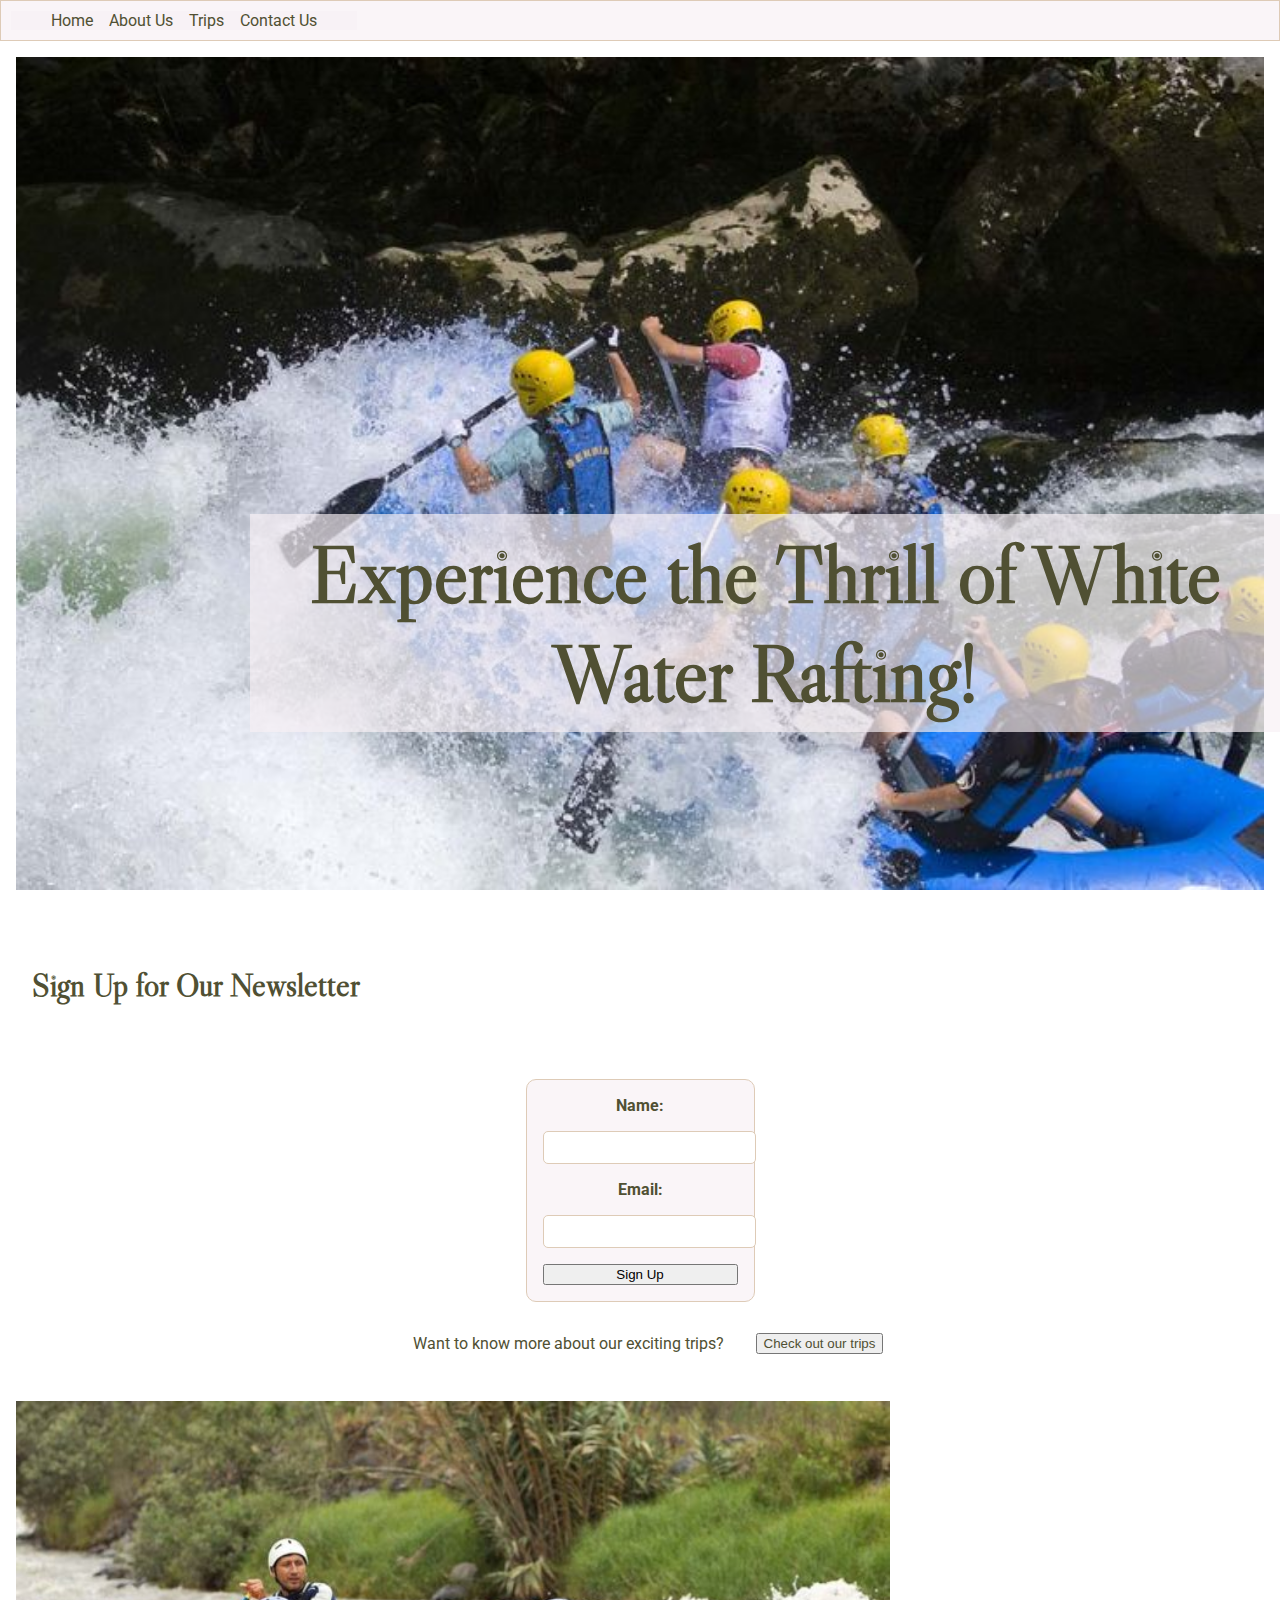
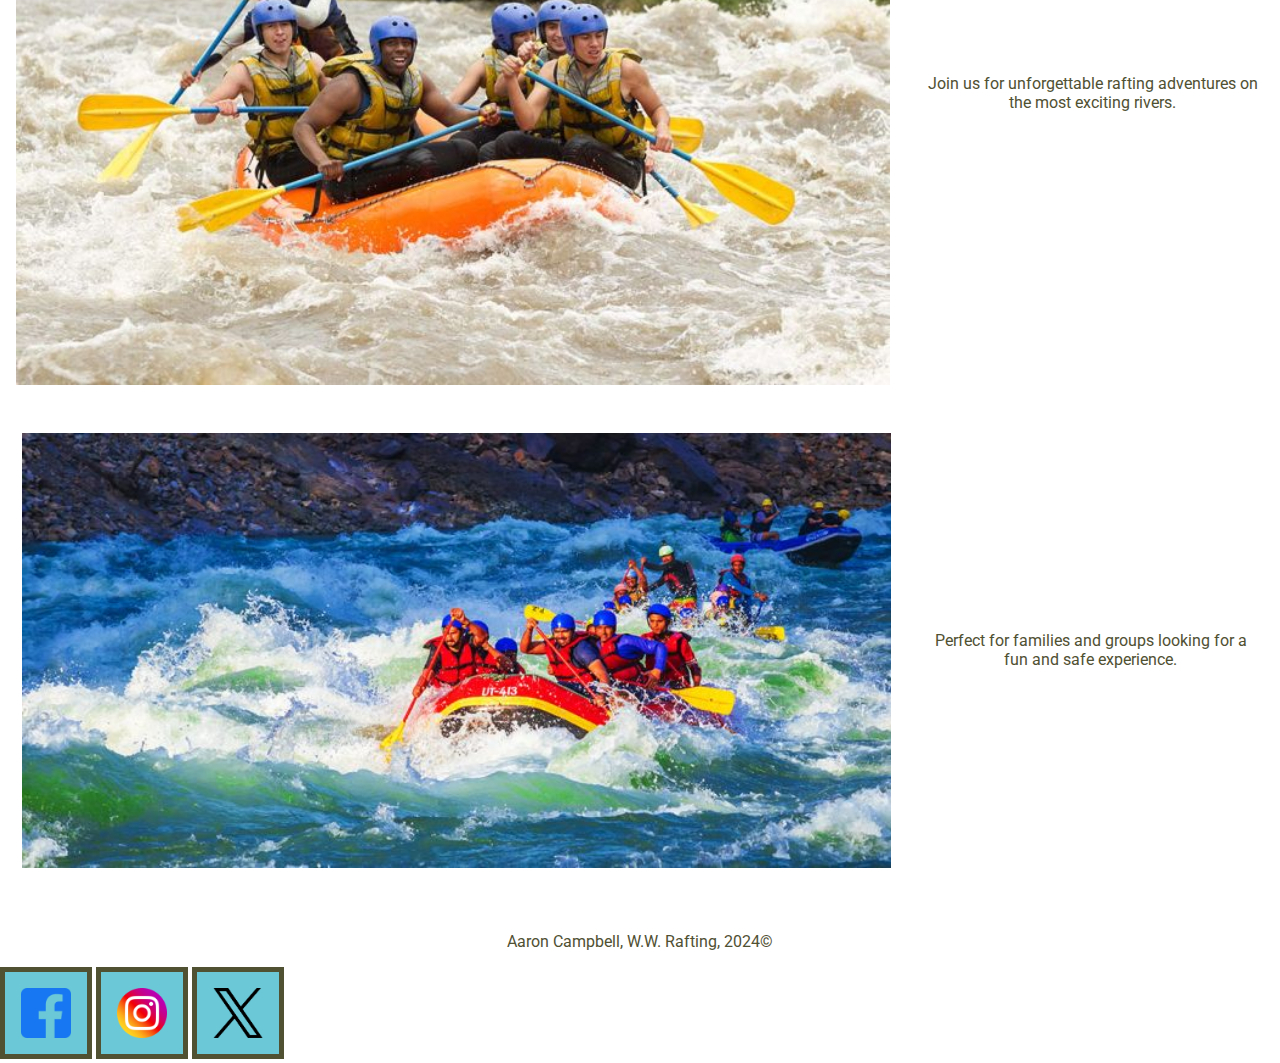
<file: index.html>
<!DOCTYPE html>
<html lang="en-US">
<head>
    <meta charset="utf-8">
    <meta name="viewport" content="width=device-width, initial-scale=1.0">
    <title>W.W. Rafting</title>
    <meta name="description" content="Welcome to our home page">
    <link rel="stylesheet" href="wwr/styles/rafting.css">

    <link rel="preconnect" href="https://fonts.googleapis.com">
    <link rel="preconnect" href="https://fonts.gstatic.com" crossorigin>
    <link href="https://fonts.googleapis.com/css2?family=Roboto:wght@500&display=swap" rel="stylesheet">

    <link rel="preconnect" href="https://fonts.googleapis.com">
    <link rel="preconnect" href="https://fonts.gstatic.com" crossorigin>
    <link href="https://fonts.googleapis.com/css2?family=Libre+Caslon+Display&display=swap" rel="stylesheet">
</head>
<body>
    <header>
        <nav>
            <a href="index.html">Home</a>
            <a href="wwr/about.html">About Us</a>
            <a href="wwr/trips.html">Trips</a>
            <a href="wwr/contact.html">Contact Us</a>
        </nav>
    </header>
    <main>
        <section class="hero">
            <img src="wwr/images/background.jpg" alt="W.W. Rafting" class="full-width">
            <h1>Experience the Thrill of White Water Rafting!</h1>
        </section>
        <section class="hero">
            <h2>Sign Up for Our Newsletter</h2>
            <form action="#" method="post">
                <label for="name">Name:</label>
                <input type="text" id="name" name="name" required>
                <label for="email">Email:</label>
                <input type="email" id="email" name="email" required>
                <button type="submit">Sign Up</button>
            </form>
        </section>
        <section class="hero">
            <p>Want to know more about our exciting trips?</p>
            <button type="menu"><a href="wwr/trips.html" class="hero">Check out our trips</a></button>
        </section>
        <section class="hero">
            <div class="hero">
                <img src="wwr/images/rafting4.jpg" alt="Rafting Adventure">
                <p>Join us for unforgettable rafting adventures on the most exciting rivers.</p>
            </div>
            <div class="hero">
                <img src="wwr/images/rafting5.jpg" alt="Family Rafting">
                <p>Perfect for families and groups looking for a fun and safe experience.</p>
            </div>
        </section>
    </main>
    <footer>
        <p>Aaron Campbell, W.W. Rafting, 2024&copy;</p>
        <nav>
            <a href="facebook.com">
                <img src="wwr/images/facebooklogo.png" alt="Facebook">
            </a>
            <a href="instagram.com">
                <img src="wwr/images/instalogo.png" alt="Instagram">
            </a>
            <a href="x.com">
                <img src="wwr/images/xlogo.png" alt="X">
            </a>
        </nav>
    </footer>
</body>
</html>
</file>
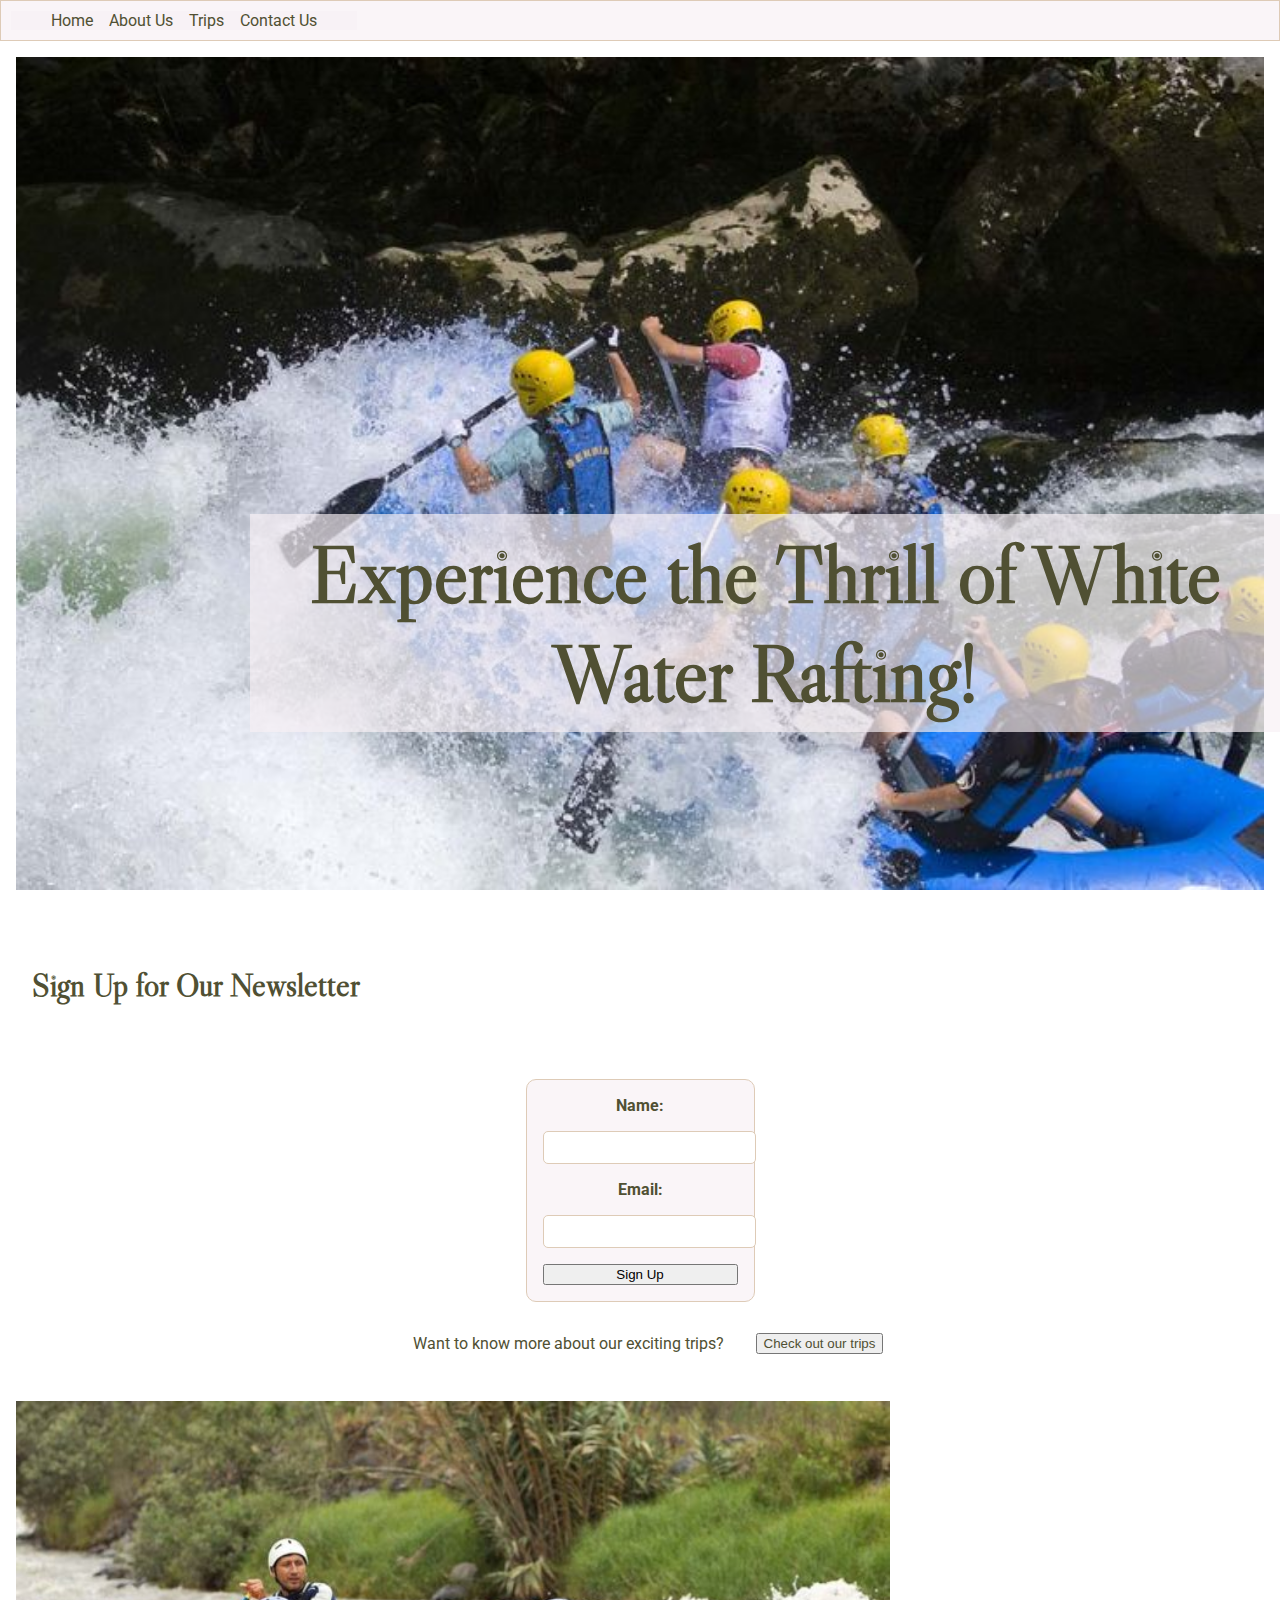
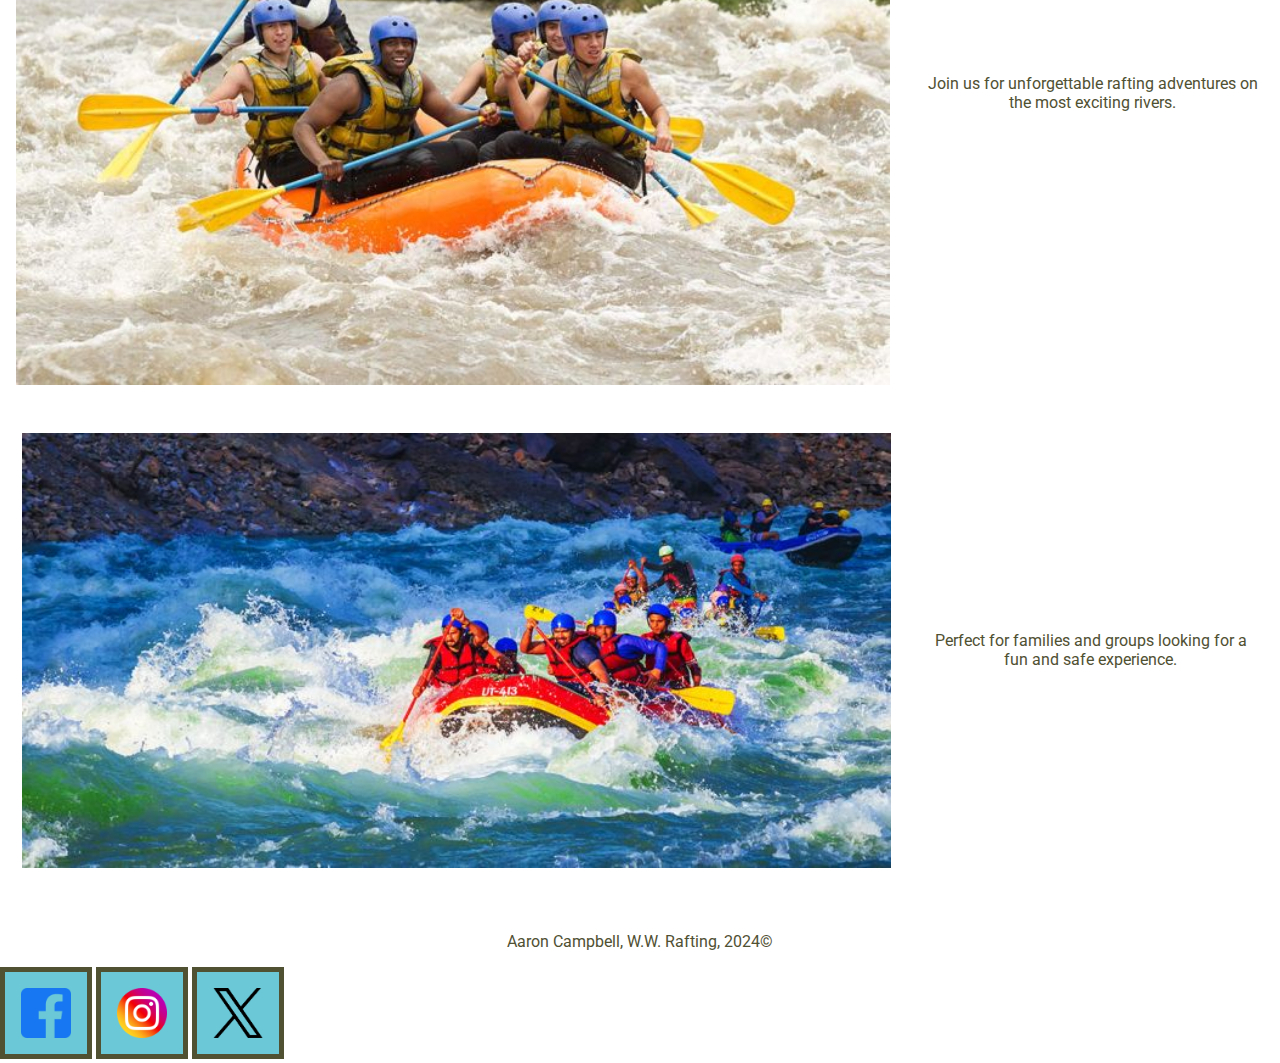
<file: wwr/index.html>
<!DOCTYPE html>
<html lang="en-US">
<head>
    <meta charset="utf-8">
    <meta name="viewport" content="width=device-width, initial-scale=1.0">
    <title>W.W. Rafting</title>
    <meta name="description" content="Welcome to our home page">
    <link rel="stylesheet" href="styles/rafting.css">

    <link rel="preconnect" href="https://fonts.googleapis.com">
    <link rel="preconnect" href="https://fonts.gstatic.com" crossorigin>
    <link href="https://fonts.googleapis.com/css2?family=Roboto:wght@500&display=swap" rel="stylesheet">

    <link rel="preconnect" href="https://fonts.googleapis.com">
    <link rel="preconnect" href="https://fonts.gstatic.com" crossorigin>
    <link href="https://fonts.googleapis.com/css2?family=Libre+Caslon+Display&display=swap" rel="stylesheet">
</head>
<body>
    <header>
        <nav>
            <a href="index.html">Home</a>
            <a href="about.html">About Us</a>
            <a href="trips.html">Trips</a>
            <a href="contact.html">Contact Us</a>
        </nav>
    </header>
    <main>
        <section class="hero">
            <img src="images/background.jpg" alt="W.W. Rafting" class="full-width">
            <h1>Experience the Thrill of White Water Rafting!</h1>
        </section>
        <section class="hero">
            <h2>Sign Up for Our Newsletter</h2>
            <form action="#" method="post">
                <label for="name">Name:</label>
                <input type="text" id="name" name="name" required>
                <label for="email">Email:</label>
                <input type="email" id="email" name="email" required>
                <button type="submit">Sign Up</button>
            </form>
        </section>
        <section class="hero">
            <p>Want to know more about our exciting trips?</p>
            <button type="menu"><a href="trips.html" class="hero">Check out our trips</a></button>
        </section>
        <section class="hero">
            <div class="hero">
                <img src="images/rafting4.jpg" alt="Rafting Adventure">
                <p>Join us for unforgettable rafting adventures on the most exciting rivers.</p>
            </div>
            <div class="hero">
                <img src="images/rafting5.jpg" alt="Family Rafting">
                <p>Perfect for families and groups looking for a fun and safe experience.</p>
            </div>
        </section>
    </main>
    <footer>
        <p>Aaron Campbell, W.W. Rafting, 2024&copy;</p>
        <nav>
            <a href="facebook.com">
                <img src="images/facebooklogo.png" alt="Facebook">
            </a>
            <a href="instagram.com">
                <img src="images/instalogo.png" alt="Instagram">
            </a>
            <a href="x.com">
                <img src="images/xlogo.png" alt="X">
            </a>
        </nav>
    </footer>
</body>
</html>
</file>
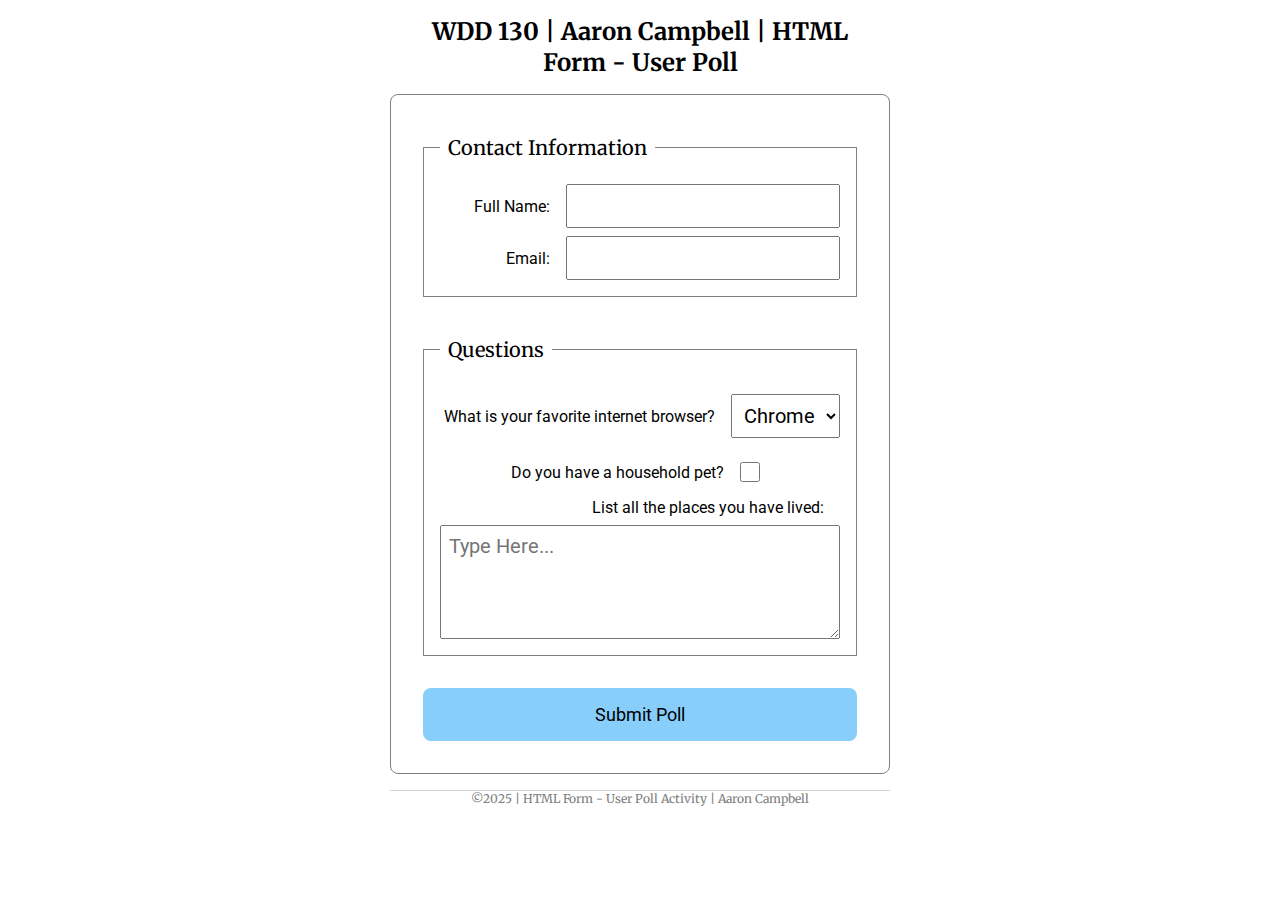
<file: week05/poll-form.html>
<!DOCTYPE html>
<html lang="en-US">
<head>
    <meta charset="UTF-8">
    <meta name="viewport" content="width=device-width, initial-scale=1.0">
    <title>WDD 130 | HTML Form - User Poll</title>
    <link rel="stylesheet" href="styles/poll-form.css">
    <link rel="preconnect" href="https://fonts.googleapis.com">
    <link rel="preconnect" href="https://fonts.gstatic.com" crossorigin>
    <link href="https://fonts.googleapis.com/css2?family=Merriweather:wght@400;700&family=Roboto:wght@400;700&display=swap" rel="stylesheet">
</head>
<body>
    <header>
        <h1>WDD 130 | Aaron Campbell | HTML Form - User Poll</h1>
    </header>
<main>
    <form>
        <fieldset>
            <legend>Contact Information</legend>
            <div class="form-item column2">
            <label for="fullname">Full Name:</label>
            <input type="text" id="fullname" name="fullname">
            </div>
            <div class="form-item column2">
            <label for="useremail">Email:</label>
            <input type="email" id="useremail" name="useremail">
            </div>
        </fieldset>
        <fieldset>
            <legend>Questions</legend>
            <div class="form-item column1">
            <label for="browser">What is your favorite internet browser?</label>
            <select name="browser" id="browser">
                <option value="chrome">Chrome</option>
                <option value="firefox">Firefox</option>
                <option value="safari">Safari</option>
                <option value="edge">Edge</option>
                <option value="brave">Brave</option>
                <option value="Other">Other</option>
            </select>
            </div>
            <div class="form-item column1">
            <label for="pet">Do you have a household pet?</label>
            <input type="checkbox" id="pet" name="pet">
            </div>
            <label for="feedback">List all the places you have lived:</label>
            <textarea name="feedback" id="feedback" rows="4" placeholder="Type Here..."></textarea>
        </fieldset>
        <button type="submit">Submit Poll</button>
    </form>
</main>
<footer>
    <p>&copy;2025 | HTML Form - User Poll Activity | Aaron Campbell</p>
</footer>
</body>
</html>
</file>
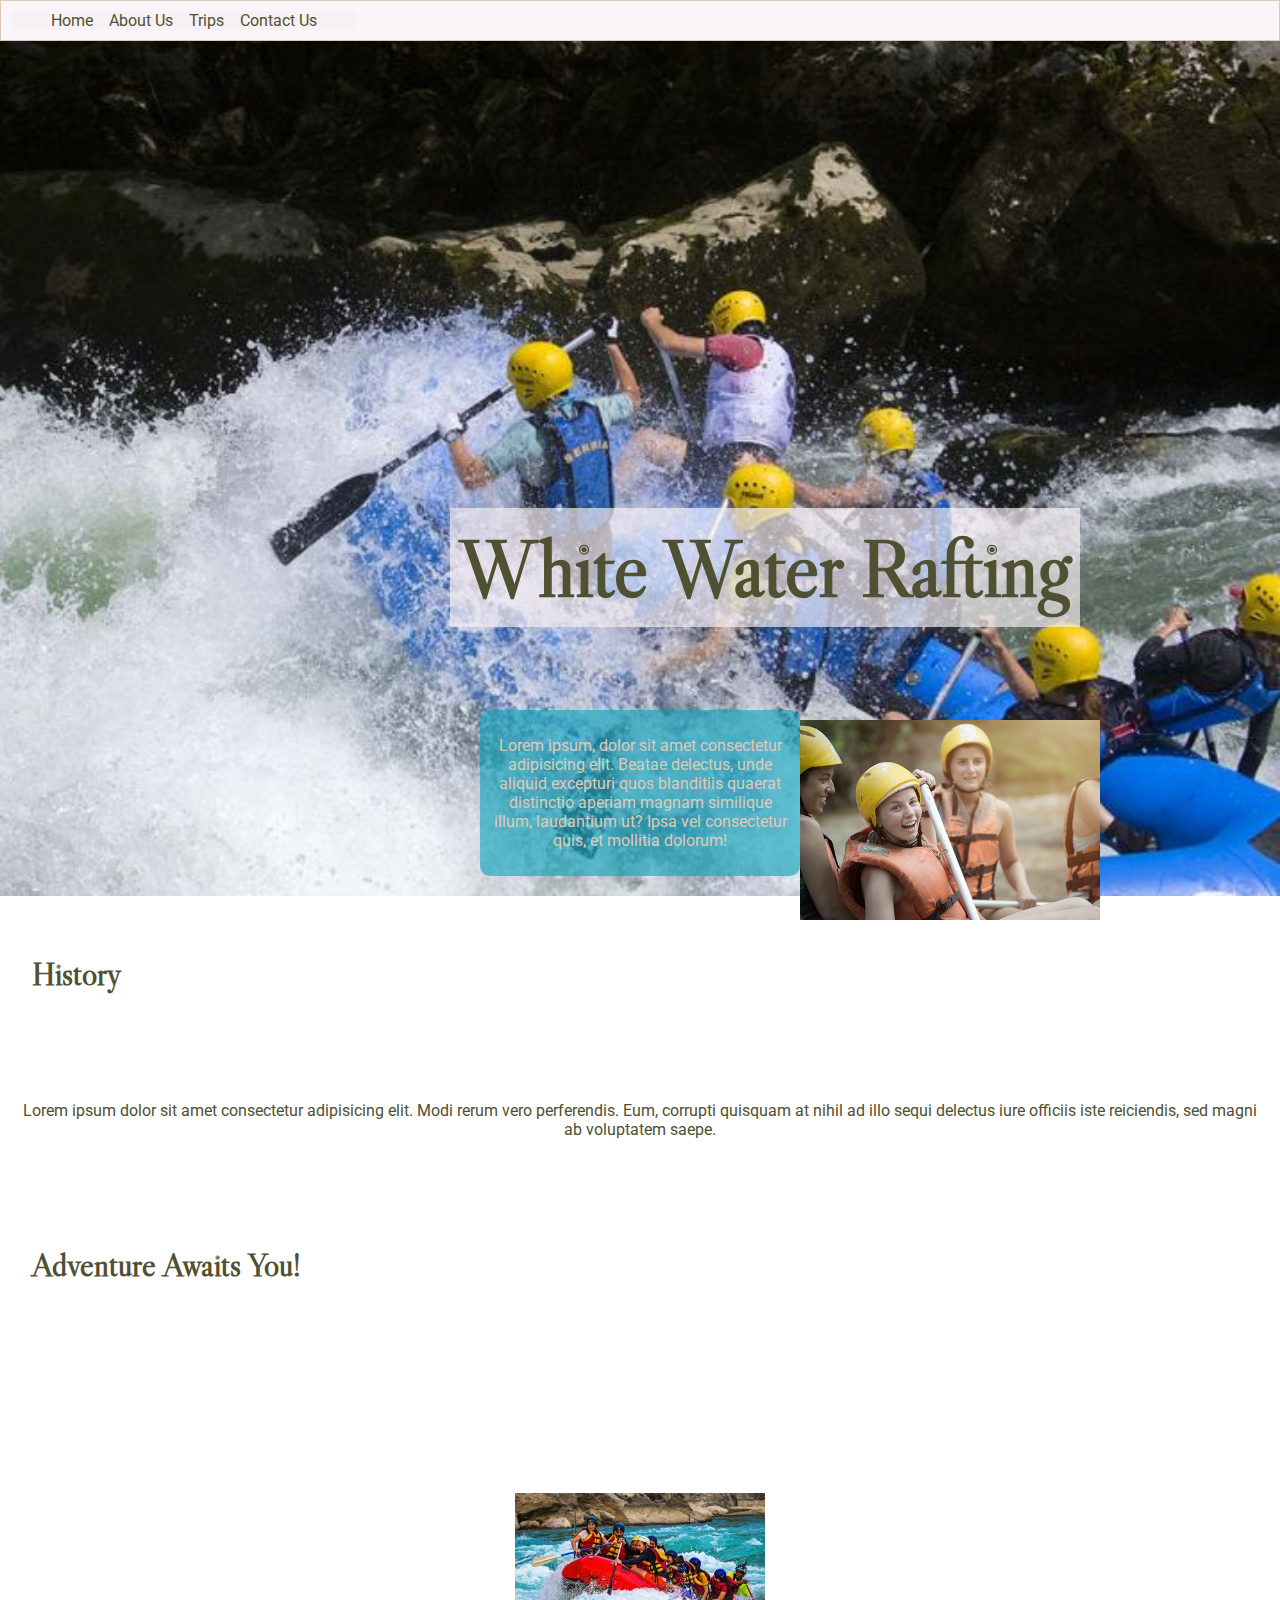
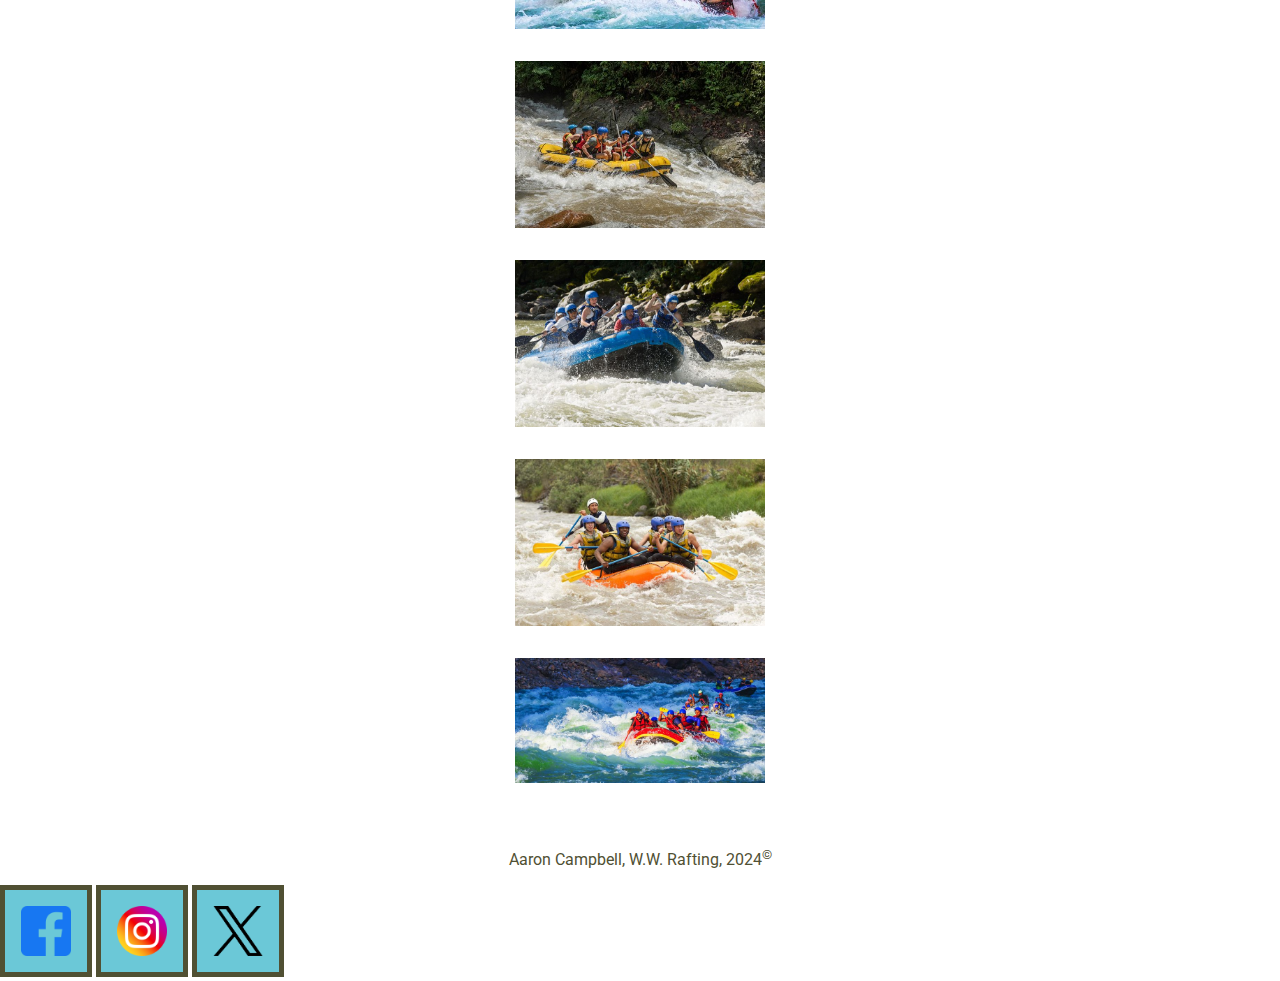
<file: wwr/about.html>
<!DOCTYPE html>
<html lang="en-US">
    <head>
        <meta charset="UTF-8">
        <meta name="viewport" content="width=device-width, initial-scale=1.0">
        <title>About Us</title>
        <meta name="description" content="Who are we and what is our goal?">
        <link rel="stylesheet" href="styles/rafting.css">

        <link rel="preconnect" href="https://fonts.googleapis.com">
        <link rel="preconnect" href="https://fonts.gstatic.com" crossorigin>
        <link href="https://fonts.googleapis.com/css2?family=Roboto:wght@500&display=swap" rel="stylesheet">

        <link rel="preconnect" href="https://fonts.googleapis.com">
        <link rel="preconnect" href="https://fonts.gstatic.com" crossorigin>
        <link href="https://fonts.googleapis.com/css2?family=Libre+Caslon+Display&display=swap" rel="stylesheet">
    </head>
    <body>
        <header>
            <nav>
                <a href="index.html">Home</a>
                <a href="about.html">About Us</a>
                <a href="trips.html">Trips</a>
                <a href="contact.html">Contact Us</a>
            </nav>
        </header>
        <main>
            <div class="hero">
                <img src="images/background.jpg" alt="background">
                <h1>White Water Rafting</h1>
                <article>
                    <img src="images/smile.png" alt="Happy Customer">
                    <p>Lorem ipsum, dolor sit amet consectetur adipisicing elit. Beatae delectus, unde aliquid excepturi quos blanditiis quaerat distinctio aperiam magnam similique illum, laudantium ut? Ipsa vel consectetur quis, et mollitia dolorum!</p>
                </article>
            </div>
            <section>
                <h2>History</h2>
                <p>Lorem ipsum dolor sit amet consectetur adipisicing elit. Modi rerum vero perferendis. Eum, corrupti quisquam at nihil ad illo sequi delectus iure officiis iste reiciendis, sed magni ab voluptatem saepe.</p>
                <h2>Adventure Awaits You!</h2>
                <h2></h2>
            </section>
            <section>
                <img src="images/rafting1.jpg" alt="Rafting 1">
            </section>
            <section>
                <img src="images/rafting2.jpg" alt="Rafting 2">
            </section>
            <section>
                <img src="images/rafting3.jpg" alt="Rafting 3">
            </section>
            <section>
                <img src="images/rafting4.jpg" alt="Rafting 4">
            </section>
            <section>
                <img src="images/rafting5.jpg" alt="Rafting 5">
            </section>
        </main>
        <footer>
            <p>Aaron Campbell, W.W. Rafting, 2024<sup>&copy;</sup></p>
            <nav>
                <a href="facebook.com">
                    <img src="images/facebooklogo.png" alt="Facebook">
                </a>
                <a href="instagram.com">
                    <img src="images/instalogo.png" alt="Instagram">
                </a>
                <a href="x.com">
                    <img src="images/xlogo.png" alt="X">
                </a>
            </nav>
        </footer>
    </body>
</html>
</file>
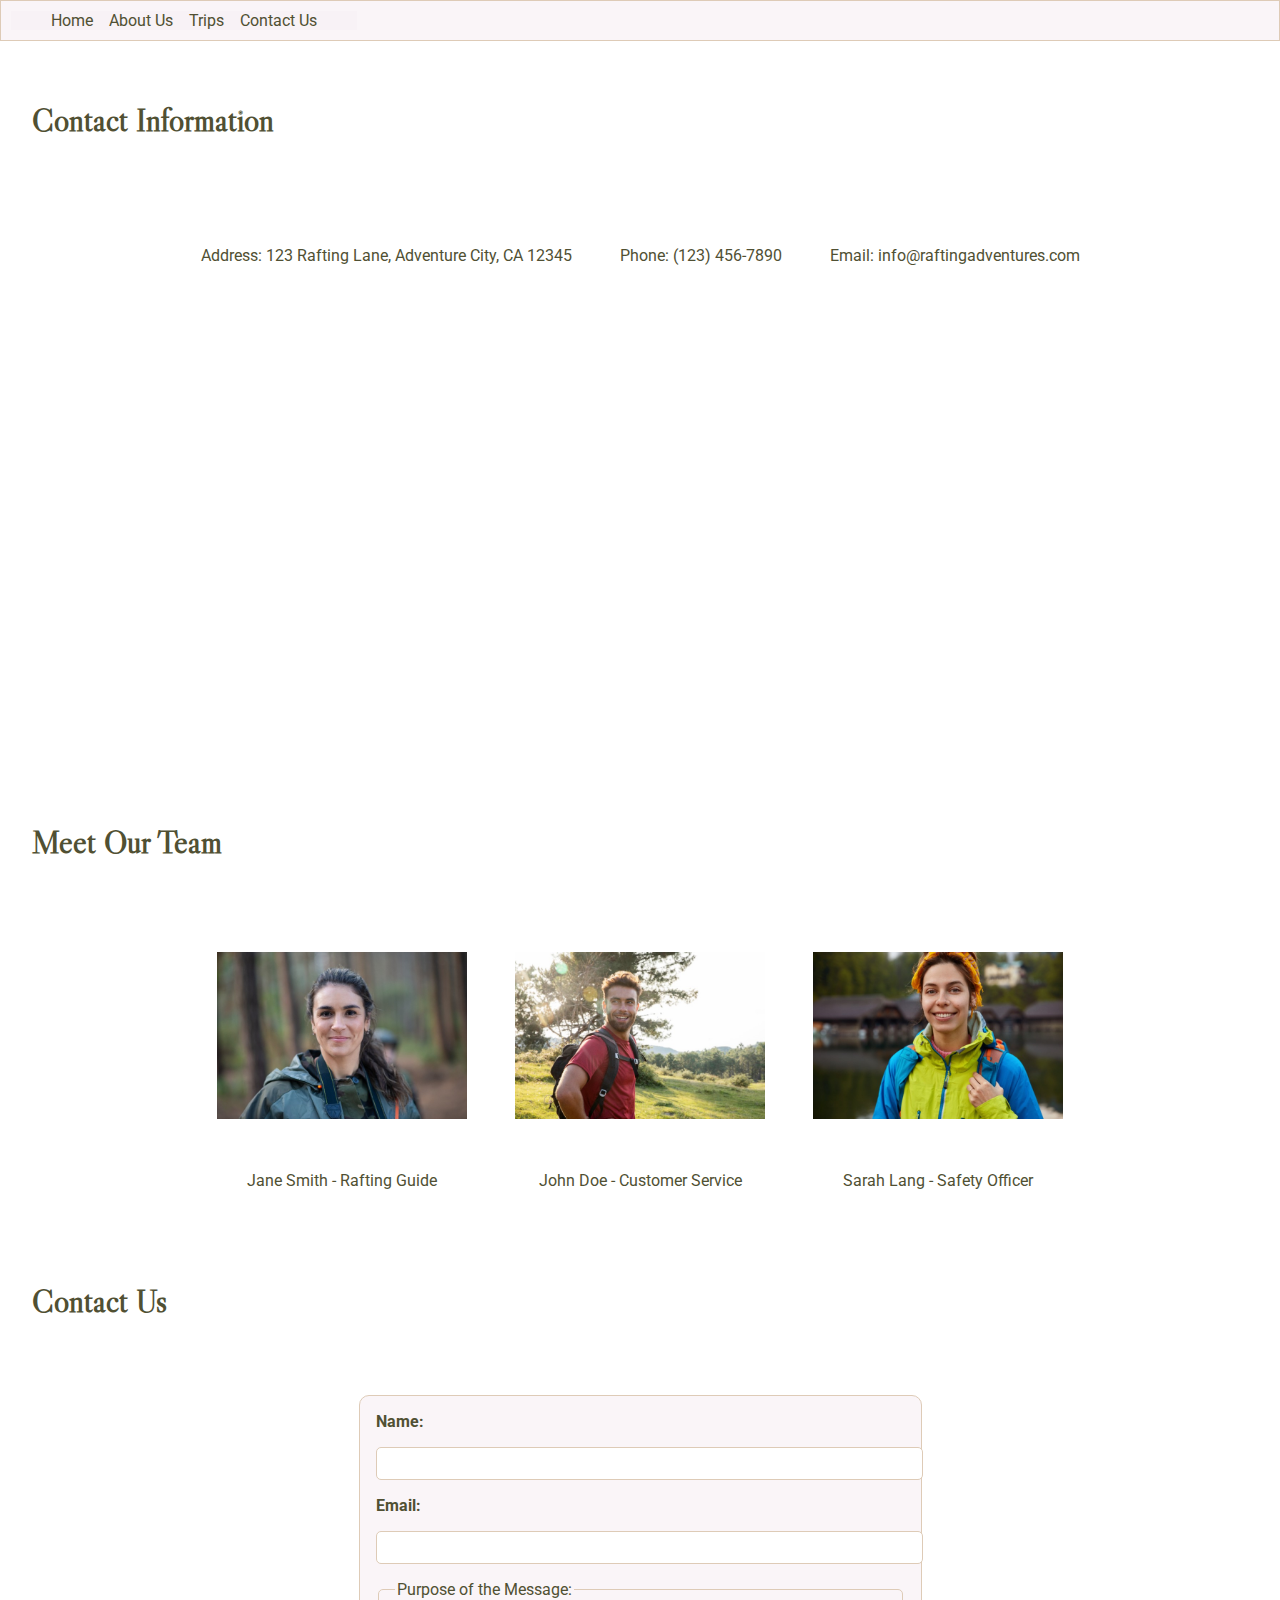
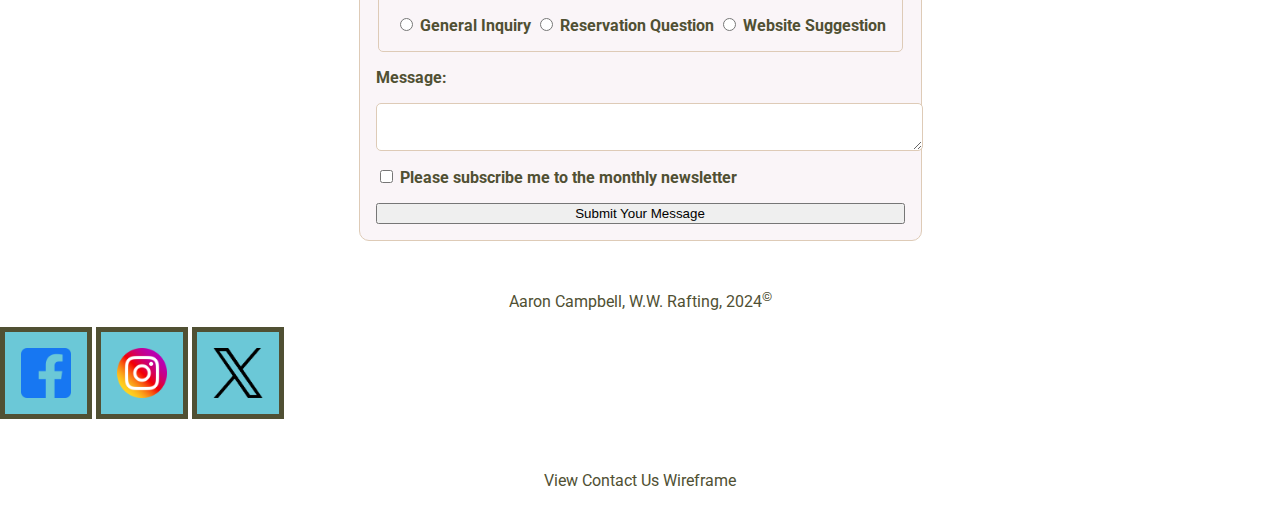
<file: wwr/contact.html>
<!DOCTYPE html>
<html lang="en-US">
    <head>
        <meta charset="UTF-8">
        <meta name="viewport" content="width=device-width, initial-scale=1.0">
        <title>Contact Us</title>
        <meta name="description" content="Contact us for help or additional information.">
        <link rel="stylesheet" href="styles/rafting.css">

        <link rel="preconnect" href="https://fonts.googleapis.com">
        <link rel="preconnect" href="https://fonts.gstatic.com" crossorigin>
        <link href="https://fonts.googleapis.com/css2?family=Roboto:wght@500&display=swap" rel="stylesheet">

        <link rel="preconnect" href="https://fonts.googleapis.com">
        <link rel="preconnect" href="https://fonts.gstatic.com" crossorigin>
        <link href="https://fonts.googleapis.com/css2?family=Libre+Caslon+Display&display=swap" rel="stylesheet">
    </head>
    <body>
        <header>
            <nav>
                <a href="index.html">Home</a>
                <a href="about.html">About Us</a>
                <a href="trips.html">Trips</a>
                <a href="contact.html">Contact Us</a>
            </nav>
        </header>
        <main>
            <section>
                <h2>Contact Information</h2>
                <p>Address: 123 Rafting Lane, Adventure City, CA 12345</p>
                <p>Phone: (123) 456-7890</p> <p>Email: info@raftingadventures.com</p>
                <iframe src="https://www.google.com/maps/embed?pb=!1m18!1m12!1m3!1d3153.835434509374!2d-122.419415484681!3d37.77492927975945!2m3!1f0!2f0!3f0!3m2!1i1024!2i768!4f13.1!3m3!1m2!1s0x8085809c5b5b5b5b%3A0x5b5b5b5b5b5b5b5b!2sAdventure%20City!5e0!3m2!1sen!2sus!4v1616161616161!5m2!1sen!2sus" width="600" height="450" style="border:0;" allowfullscreen="" loading="lazy"></iframe>
            </section>
            <section>
                <h2>Meet Our Team</h2>
                <div class="employee-profile">
                    <img src="images/employee1.jpg" alt="Employee 1">
                    <p>Jane Smith - Rafting Guide</p>
                </div>
                <div class="employee-profile">
                    <img src="images/employee2.jpg" alt="Employee 2">
                    <p>John Doe - Customer Service</p>
                </div>
                <div class="employee-profile">
                    <img src="images/employee3.jpg" alt="Employee 3">
                    <p>Sarah Lang - Safety Officer</p>
                </div>
            </section>
            <section>
                <h2>Contact Us</h2>
                <form>
                    <label for="name">Name:</label>
                    <input type="text" id="name" name="name" required>
                    <label for="email">Email:</label>
                    <input type="email" id="email" name="email" required>
                    <fieldset>
                        <legend>Purpose of the Message:</legend>
                        <label><input type="radio" name="purpose" value="general" required> General Inquiry</label>
                        <label><input type="radio" name="purpose" value="reservation" required> Reservation Question</label>
                        <label><input type="radio" name="purpose" value="suggestion" required> Website Suggestion</label>
                    </fieldset>
                    <label for="message">Message:</label>
                    <textarea id="message" name="message" required>
                    </textarea>
                    <label><input type="checkbox" name="subscribe"> Please subscribe me to the monthly newsletter</label>
                    <button type="submit">Submit Your Message</button>
                </form>
            </section>
        </main>
        <footer>
            <p>Aaron Campbell, W.W. Rafting, 2024<sup>&copy;</sup></p>
            <nav>
                <a href="facebook.com">
                    <img src="images/facebooklogo.png" alt="Facebook">
                </a>
                <a href="instagram.com">
                    <img src="images/instalogo.png" alt="Instagram">
                </a>
                <a href="x.com">
                    <img src="images/xlogo.png" alt="X">
                </a>
            </nav>
            <p><a href="https://app.moqups.com/oRqh5jWNOttZXDhbEkMiaQ4LKkp9YD70/view/page/a9a5f8d52" target="_blank">View Contact Us Wireframe</a></p>
        </footer>
    </body>
</html>
</file>
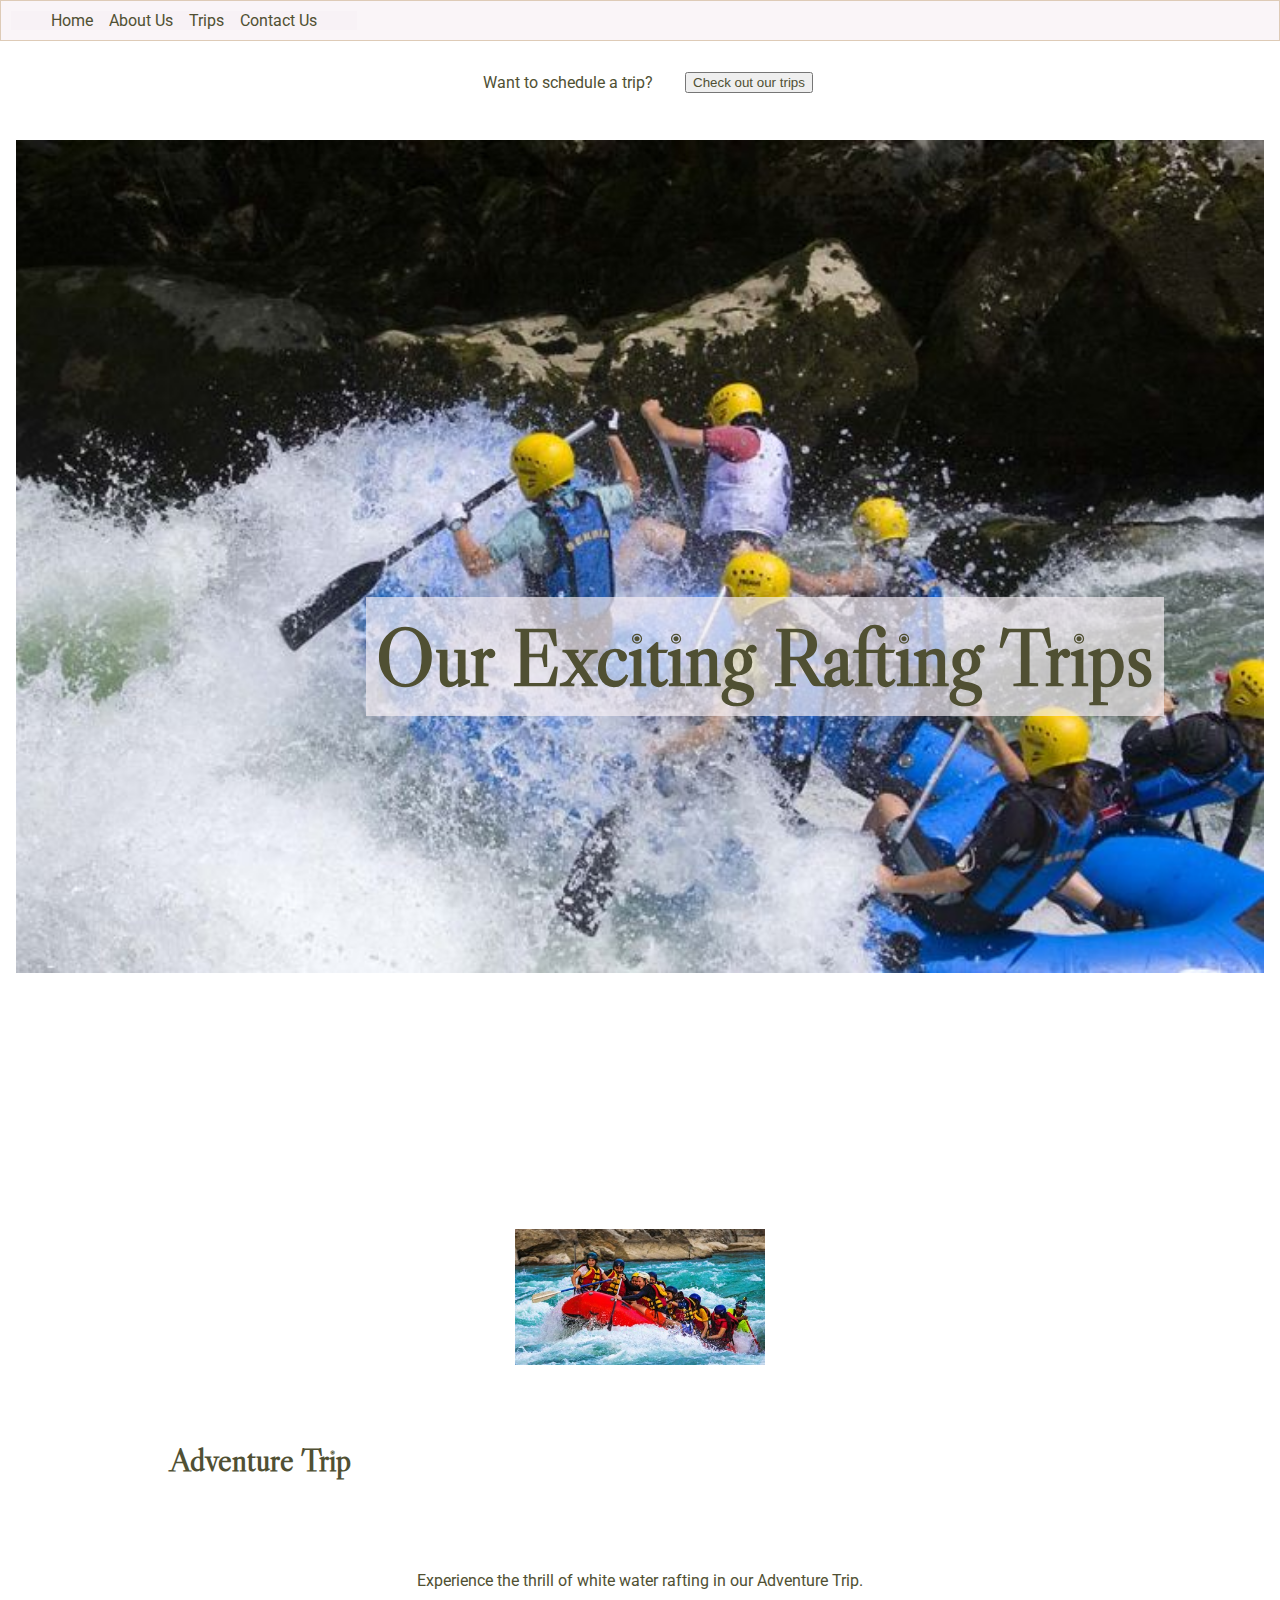
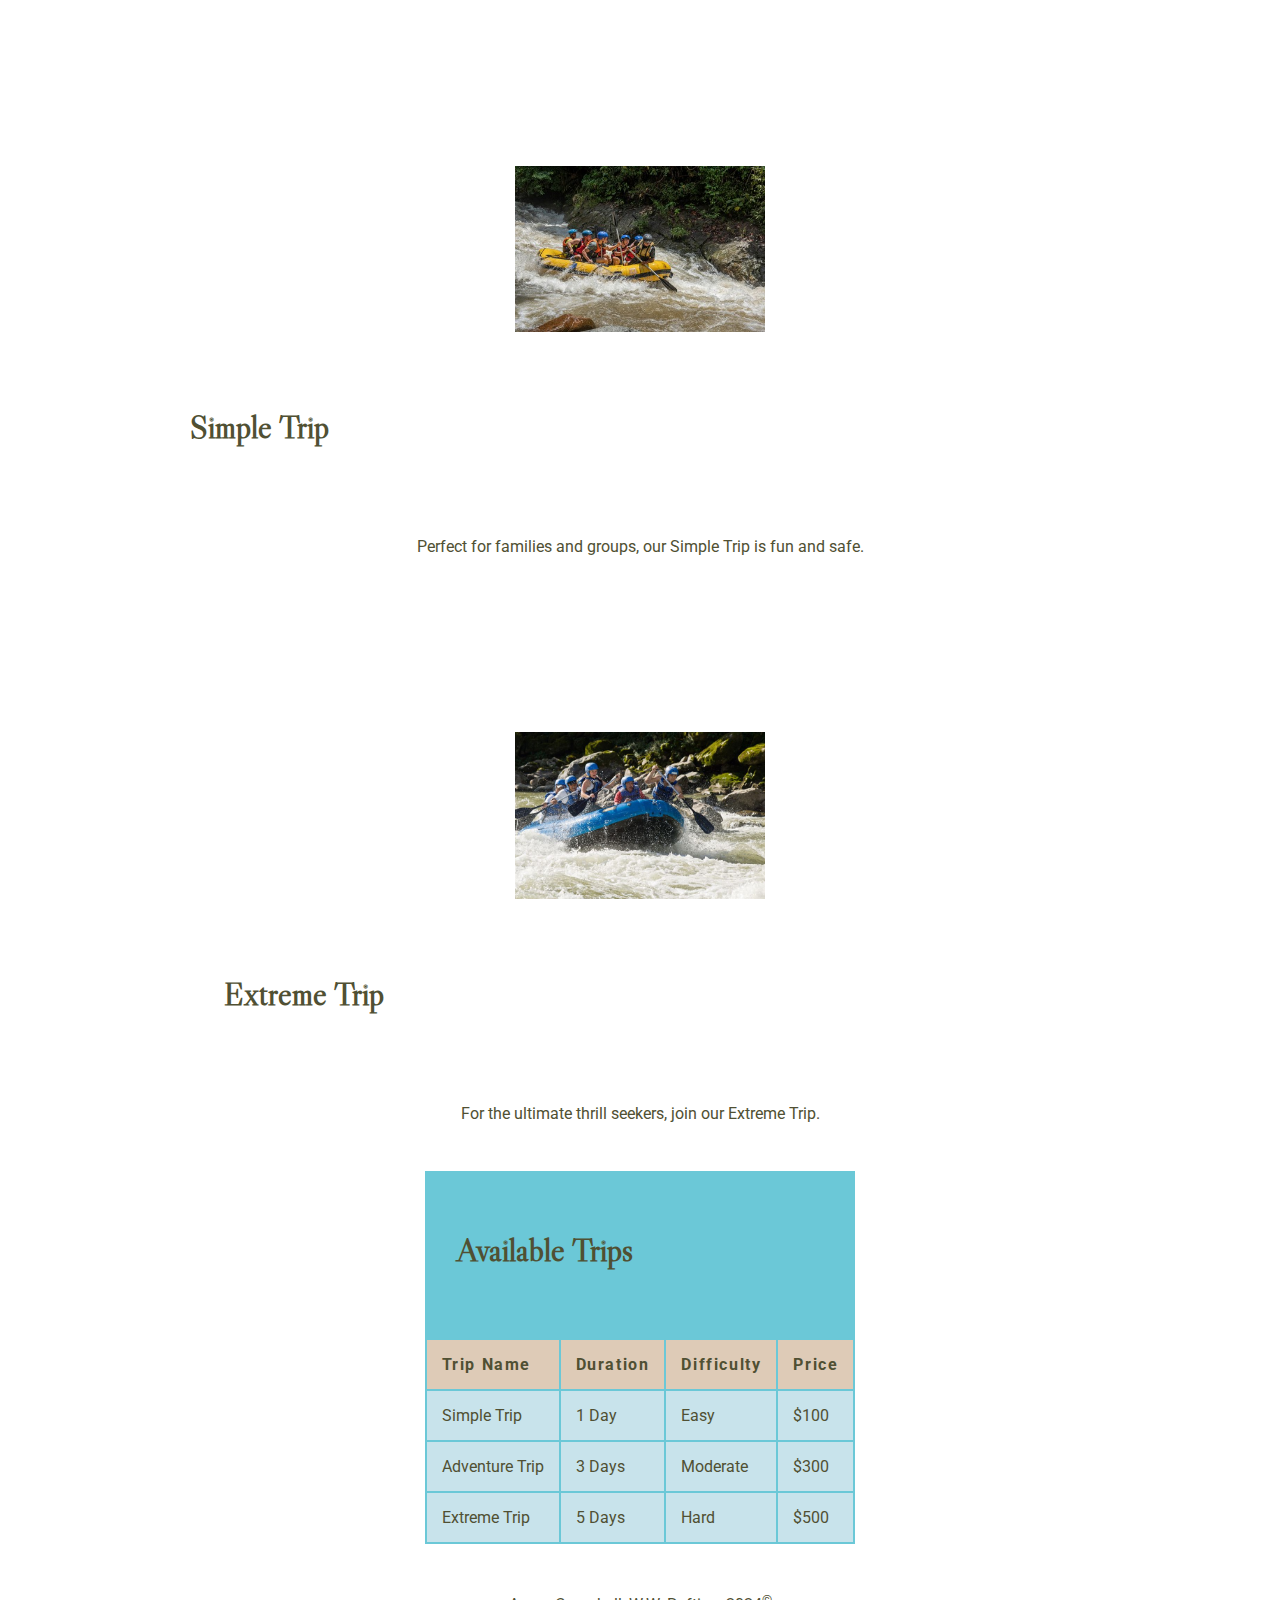
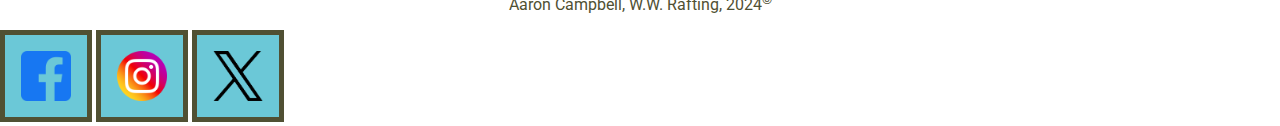
<file: wwr/trips.html>
<!DOCTYPE html>
<html lang="en-US">
    <head>
        <meta charset="UTF-8">
        <meta name="viewport" content="width=device-width, initial-scale=1.0">
        <title>Our Trips</title>
        <meta name="description" content="View our trips designed for fun.">
        <link rel="stylesheet" href="styles/rafting.css">

        <link rel="preconnect" href="https://fonts.googleapis.com">
        <link rel="preconnect" href="https://fonts.gstatic.com" crossorigin>
        <link href="https://fonts.googleapis.com/css2?family=Roboto:wght@500&display=swap" rel="stylesheet">

        <link rel="preconnect" href="https://fonts.googleapis.com">
        <link rel="preconnect" href="https://fonts.gstatic.com" crossorigin>
        <link href="https://fonts.googleapis.com/css2?family=Libre+Caslon+Display&display=swap" rel="stylesheet">
    </head>
    <body>
        <header>
            <nav>
                <a href="index.html">Home</a>
                <a href="about.html">About Us</a>
                <a href="trips.html">Trips</a>
                <a href="contact.html">Contact Us</a>
            </nav>
        </header>
        <main>
            <section class="hero">
                <p>Want to schedule a trip?</p>
                <button type="menu"><a href="contact.html" class="hero">Check out our trips</a></button>
            </section>
            <section class="hero">
                <img src="images/background.jpg" alt="Rafting Trips" class="full-width">
                <h1>Our Exciting Rafting Trips</h1>
            </section>
            <section class="trip">
                <div class="trip">
                    <img src="images/rafting1.jpg" alt="Trip 1">
                    <h2>Adventure Trip</h2>
                    <p>Experience the thrill of white water rafting in our Adventure Trip.</p>
                </div>
                <div class="trip">
                    <img src="images/rafting2.jpg" alt="Trip 2">
                    <h2>Simple Trip</h2>
                    <p>Perfect for families and groups, our Simple Trip is fun and safe.</p>
                </div>
                <div class="trip">
                    <img src="images/rafting3.jpg" alt="Trip 3">
                    <h2>Extreme Trip</h2>
                    <p>For the ultimate thrill seekers, join our Extreme Trip.</p>
                </div>
            <section class="triptable">
                <h2>Available Trips</h2>
                <table>
                    <thead>
                        <tr>
                            <th>Trip Name</th>
                            <th>Duration</th>
                            <th>Difficulty</th>
                            <th>Price</th>
                        </tr>
                    </thead>
                    <tbody>
                        <tr>
                            <td>Simple Trip</td>
                            <td>1 Day</td>
                            <td>Easy</td>
                            <td>$100</td>
                        </tr>
                        <tr>
                            <td>Adventure Trip</td>
                            <td>3 Days</td>
                            <td>Moderate</td>
                            <td>$300</td>
                        </tr>
                        <tr>
                            <td>Extreme Trip</td>
                            <td>5 Days</td>
                            <td>Hard</td>
                            <td>$500</td>
                        </tr>
                    </tbody>
                </table>
            </section>
        </main>
        <footer>
            <p>Aaron Campbell, W.W. Rafting, 2024<sup>&copy;</sup></p>
            <nav>
                <a href="facebook.com">
                    <img src="images/facebooklogo.png" alt="Facebook">
                </a>
                <a href="instagram.com">
                    <img src="images/instalogo.png" alt="Instagram">
                </a>
                <a href="x.com">
                    <img src="images/xlogo.png" alt="X">
                </a>
            </nav>
        </footer>
    </body>
</html>
</file>
<file: wwr/styles/rafting.css>
:root {
    --primary-color: #505033;
    --secondary-color: #F7F0F5AA;
    --accent1-color: #DECBB7;
    --accent2-color: #08A4BD99;
}

body {
    width: 100%;
    height: auto;
    font-family: 'Roboto', Verdana, sans-serif;
    color: var(--primary-color);
    margin: 0;
    padding: 0;
}

h1, h2, h3, h4, h5, h6 {
    font-family: 'Libre Caslon Display', Georgia, 'Times New Roman';
    color: var(--primary-color);
}

a {
    text-decoration: none;
    color: var(--primary-color); 
}

header {
    display: grid;
    grid-template-columns: auto 1fr;
    align-items: center;
    padding: 10px;
    border: 1px solid var(--accent1-color);
    background-color: var(--secondary-color);
    z-index: 10;
    position: relative;
}

header nav {
    display: flex;
    justify-content: space-around;
    padding-left: 2rem;
    padding-right: 2rem;
    width: 100%; 
    background-color: var(--secondary-color); 
}

.hero {
    position: relative;
    text-align: center;
    display: flex;
    justify-content: center;
    align-items: center;
    height: auto; 
}

.hero img {
    display: block;
    width: 100%;
    height: auto;
}

.hero h1 {
    display: flex;
    align-items: center;
    position: absolute;
    top: 50%;
    margin-top: 2.5rem; 
    margin-left: 250px; 
    color: var(--primary-color);
    background-color: var(--secondary-color);
    font-size: 5rem;
    text-align: center;
    padding: 10px;
}

.hero article {
    position: absolute;
    bottom: 20px;
    padding: 10px;
    background-color: var(--accent2-color);
    color: var(--accent1-color);
    border-radius: 10px;
}

.hero article img {
    width: 300px;
    height: auto;
    position: absolute;
    left: 20rem;
}

.hero article p {
    display: flex;
    float: left;
    position: relative;
    width: 300px;
}

.hero section a {
    padding: 0.5rem 1rem;
}

h2 {
    display: flex;
    width: 100%;
    padding: 2rem;
    color: var(--primary-color);
    font-size: 2rem;
    text-align: center;
}

section {
    display: flex;
    justify-content: center;
    flex-wrap: wrap;
    gap: 1rem;
}

section p {
    display: block;
    padding: 1rem;
    color: var(--primary-color);
    text-align: center;
}

section img {
    width: 250px;
    height: auto;
    margin: 1rem;
}

footer p {
    clear: both;
    padding-top: 2rem;
    text-align: center;
}

footer nav a img {
    width: 50px;
    height: auto;
    padding: 1rem;
    background-color: var(--accent2-color);
    border: 5px solid var(--primary-color);
}

form { display: flex;
    flex-direction: column;
    gap: 1rem; padding: 1rem;
    background-color: var(--secondary-color);
    border: 1px solid var(--accent1-color);
    border-radius: 10px;
}

form label {
    font-weight: bold;
}
form input[type="text"], form input[type="email"], form textarea {
    width: 100%;
    padding: 0.5rem;
    border: 1px solid var(--accent1-color);
    border-radius: 5px;
}
form fieldset {
    border: 1px solid var(--accent1-color);
    border-radius: 5px;
    padding: 1rem;
}

.trip {
    display: flex;
    justify-content: space-evenly;
    margin-top: 7rem;
    flex-wrap: wrap;
}

.triptable {
    display: grid;
    background-color: var(--accent2-color);
}

.triptable h2 {
    text-align: center;
    margin-bottom: 20px;
}

thead {
    background-color: var(--accent1-color);
    color: var(--primary-color);
}

th, td {
    padding: 15px;
    text-align: left;
    border-bottom: 1px var(--primary-color);
}

th {
    letter-spacing: 0.1em;
}

tr:hover {
    background-color: var(--secondary-color);
}

td {
    background-color: var(--secondary-color);
}
</file>
<file: week05/styles/poll-form.css>
* {
    margin: 0;
    padding: 0;
    box-sizing: border-box;
}

body {
    font-family: Merriweather, Georgia, serif;
    font-size: 16px;
    color: black;
    background: white;
}

header {
    margin: 0 auto;
    width: 500px;
}

h1 {
    margin: 1rem;
    font-size: 24px;
    color: black;
    text-align: center;
}

form {
    width: 500px;
    margin: 0 auto;
    padding: 1rem;
    border: 1px solid gray;
    border-radius: 0.5rem;
    background-color: white;
    display: grid;
}

fieldset {
    display: grid;
    grid-gap: 0.5rem;
    margin: 1rem;
    border: 1px solid gray;
    padding: 1rem;
}

legend {
    padding: 0.5rem;
    color: black;
    font-size: 20px;
}

label, input, button, select, textarea {
    font-family: Roboto, Arial, sans-serif;
}

label {
    text-align: right;
    padding-right: 1rem;
}

input, select, textarea {
    padding: 0.5rem;
    font-size: 20px;
}

input[type="checkbox"] {
    width: 20px;
    height: 20px;
    vertical-align: bottom;
}

button {
    margin: 1rem;
    background-color: lightskyblue;
    color: black;
    border: none;
    border-radius: 0.5rem;
    padding: 1rem;
    font-size: 18px;
}

button:hover {
    background-color: lightcoral;
}

footer {
    margin: 1rem auto 0;
    width: 500px;
    text-align: center;
    font-size: 12px;
    color: gray;
    border-top: 1px solid lightgray;
}

.form-item {
    display: grid;
    align-items: center;
}

.column1 {
    grid-template-columns: 3fr 1fr;
    margin: 0.5rem 0;
}

.column2 {
    grid-template-columns: 1fr 2fr;
}
</file>
